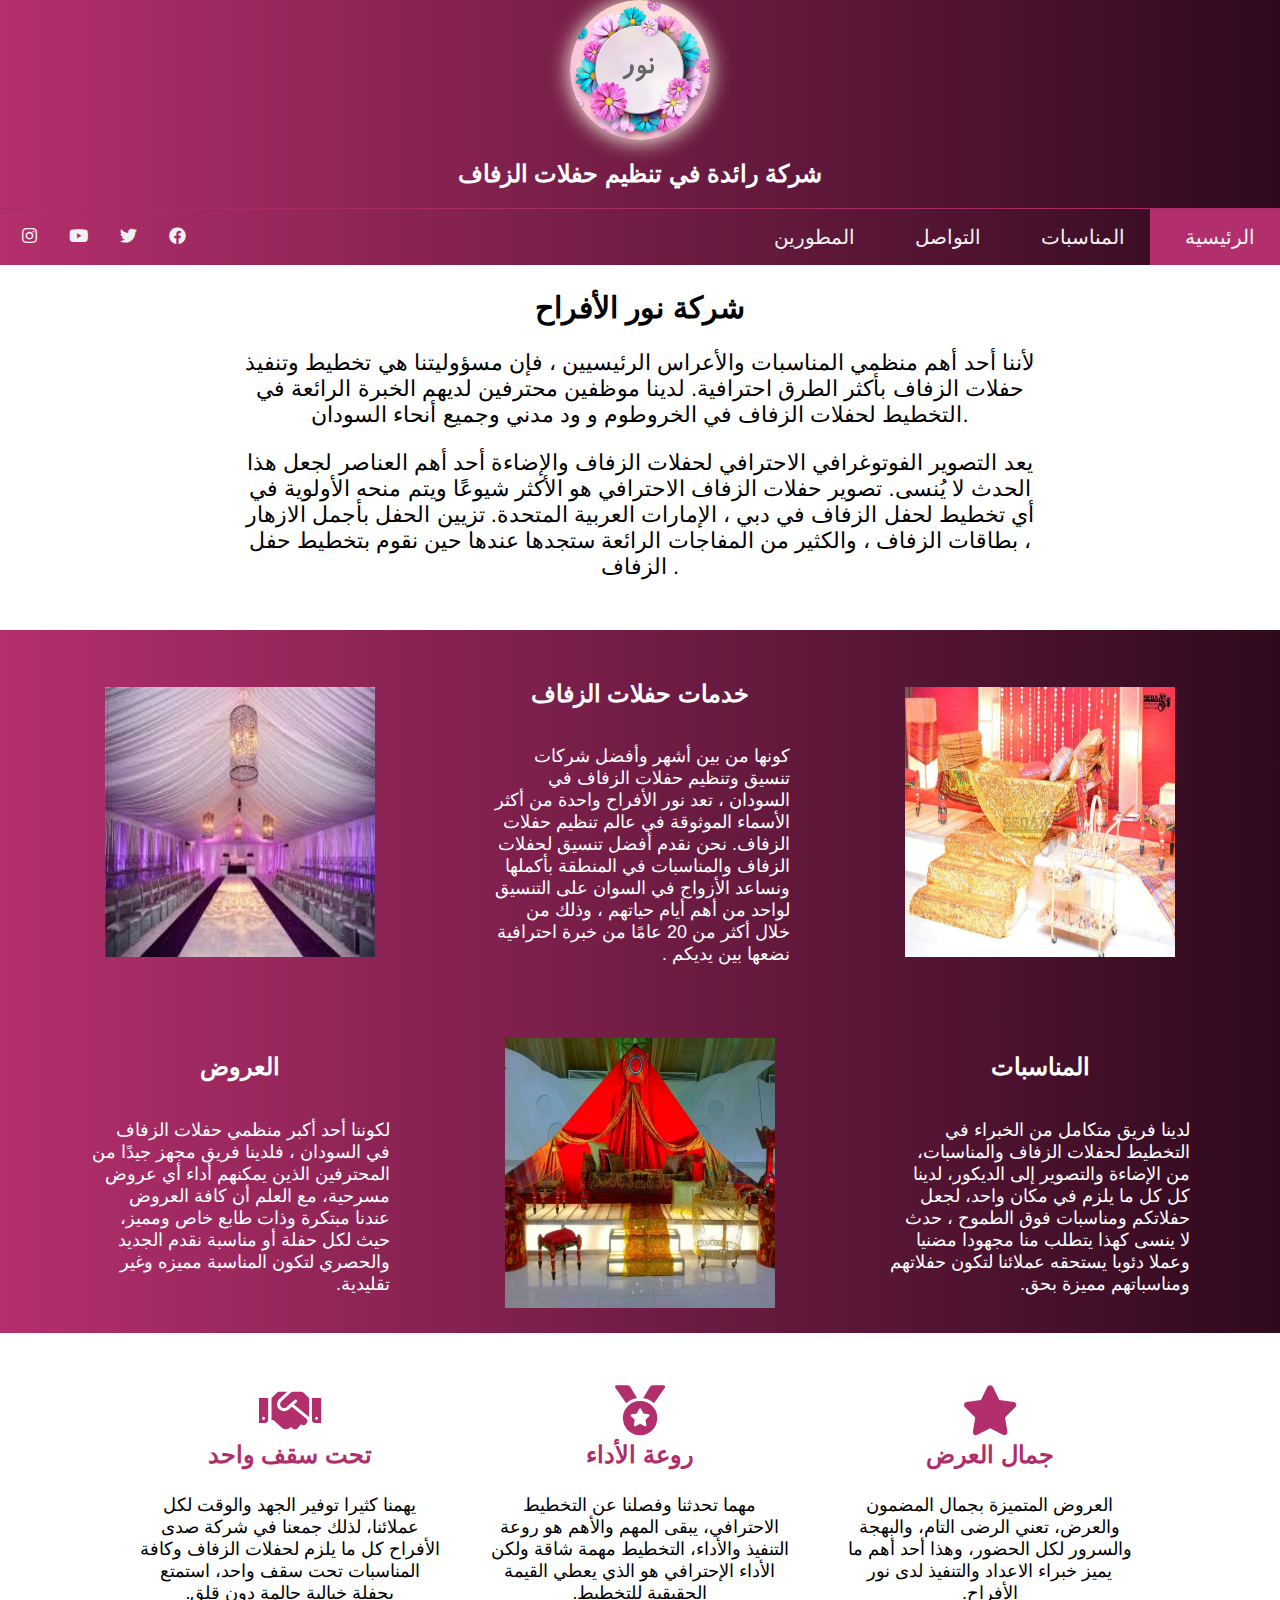
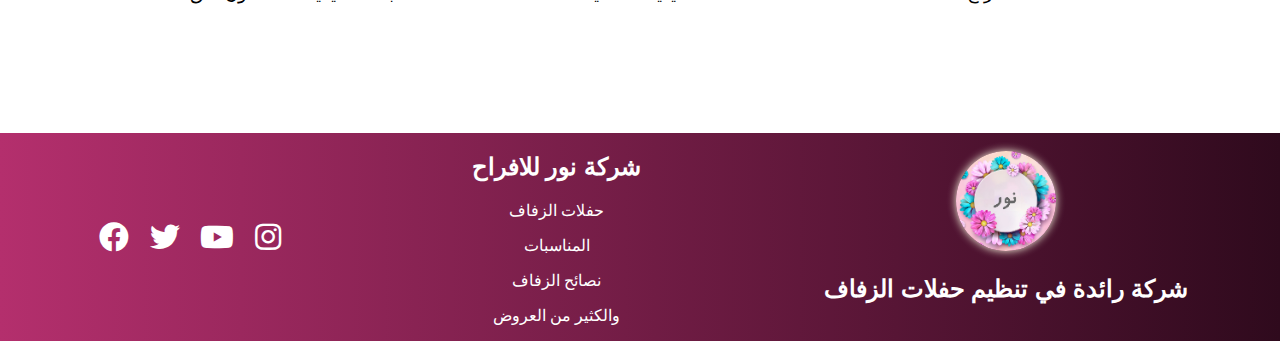
<file: index.html>
<!DOCTYPE html>
<html lang="ar">

<head>
    <meta charset="UTF-8">
    <meta http-equiv="X-UA-Compatible" content="IE=edge">
    <meta name="viewport" content="width=device-width, initial-scale=1.0">
    <title>الرئيسية</title>
    <link rel="stylesheet" href="style/all.css">
    <link rel="stylesheet" href="style/fontawesome.min.css">
    <link rel="stylesheet" href="style/style.css">
</head>

<body>


    <div class="header">
        <img src="images/logo.png" alt="">
        <h2>شركة رائدة في تنظيم حفلات الزفاف</h2>

        <div id="navbar">
            <div class="nav">
                <a class="active" href="index.html">الرئيسية</a>
                <a href="weddings.html">المناسبات</a>
                <a href="contact.html">التواصل</a>
                <a href="about.html">المطورين</a>
            </div>
            <div class="icon">
                <a href="#"><i class="fab fa-facebook"></i></a>
                <a href="#"><i class="fab fa-twitter"></i></a>
                <a href="#"><i class="fab fa-youtube"></i></a>
                <a href="#"><i class="fab fa-instagram"></i></a>
            </div>
        </div>
    </div>

    <!-- text one -->
    <center>
        <div class="text">
            <h2>
                شركة نور الأفراح
            </h2>
            <p>
                لأننا أحد أهم منظمي المناسبات والأعراس الرئيسيين ، فإن مسؤوليتنا هي تخطيط وتنفيذ حفلات الزفاف بأكثر
                الطرق
                احترافية. لدينا موظفين محترفين لديهم الخبرة الرائعة في التخطيط لحفلات الزفاف في الخروطوم و ود مدني وجميع
                أنحاء السودان.
            </p>
            <p>
                يعد التصوير الفوتوغرافي الاحترافي لحفلات الزفاف والإضاءة أحد أهم العناصر لجعل هذا الحدث لا يُنسى. تصوير
                حفلات الزفاف الاحترافي هو الأكثر شيوعًا ويتم منحه الأولوية في أي تخطيط لحفل الزفاف في دبي ، الإمارات
                العربية
                المتحدة.
                تزيين الحفل بأجمل الازهار ، بطاقات الزفاف ، والكثير من المفاجات الرائعة ستجدها عندها حين نقوم بتخطيط حفل
                الزفاف .
            </p>
        </div>
    </center>
    <!-- end text one -->

    <section class="home-sec">
        <div class="h-sec">
            <div class="d-sec">
                <img src="images/sec1.jpeg" alt="">
            </div>
            <div class="d-sec">
                <h2>خدمات حفلات الزفاف</h2>
                <p>كونها من بين أشهر وأفضل شركات تنسيق وتنظيم حفلات الزفاف في السودان ، تعد نور الأفراح واحدة من أكثر الأسماء الموثوقة في عالم تنظيم حفلات الزفاف.
                    نحن نقدم أفضل تنسيق لحفلات الزفاف والمناسبات في المنطقة بأكملها ونساعد الأزواج في السوان على التنسيق لواحد من أهم أيام حياتهم ، وذلك من خلال أكثر من 20 عامًا من خبرة احترافية نضعها بين يديكم .
                    </p>
            </div>
            <div class="d-sec">
                <img src="images/sec2.jpeg" alt="">
            </div>
        </div>
        <div class="h-sec">
            <div class="d-sec">
                <h2>العروض</h2>
                <p>لكوننا أحد أكبر منظمي حفلات الزفاف في السودان ، فلدينا فريق مجهز جيدًا من المحترفين الذين يمكنهم أداء أي عروض مسرحية، مع العلم أن كافة العروض عندنا مبتكرة وذات طابع خاص ومميز، حيث لكل حفلة أو مناسبة نقدم الجديد والحصري لتكون المناسبة مميزه وغير تقليدية.</p>
            </div>
            <div class="d-sec">
                <img src="images/sec3.jpeg" alt="">
            </div>
            <div class="d-sec">
                <h2>المناسبات</h2>
                <p>لدينا فريق متكامل من الخبراء في التخطيط لحفلات الزفاف والمناسبات، من الإضاءة والتصوير إلى الديكور، لدينا كل كل ما يلزم في مكان واحد، لجعل حفلاتكم ومناسبات فوق الطموح ، حدث لا ينسى كهذا يتطلب منا مجهودا مضنيا وعملا دئوبا يستحقه عملائنا لتكون حفلاتهم ومناسباتهم مميزة بحق.</p>
            </div>
        </div>
    </section>


    <div class="text2">
        <div class="text2-t">
            <a href="#"><i class="fas fa-handshake"></i></a>
            <h2>تحت سقف واحد</h2>
            <p>يهمنا كثيرا توفير الجهد والوقت لكل عملائنا، لذلك جمعنا في شركة صدى الأفراح كل ما يلزم لحفلات الزفاف وكافة المناسبات تحت سقف واحد، استمتع بحفلة خيالية حالمة دون قلق.</p>
        </div>
        <div class="text2-t">
            <a href="#"><i class="fas fa-medal"></i></a>
            <h2>روعة الأداء</h2>
            <p>مهما تحدثنا وفصلنا عن التخطيط الاحترافي، يبقى المهم والأهم هو روعة التنفيذ والأداء، التخطيط مهمة شاقة ولكن الأداء الإحترافي هو الذي يعطي القيمة الحقيقية للتخطيط.</p>
        </div>
        <div class="text2-t">
            <a href="#"><i class="fas fa-star"></i></a>
            <h2>
                جمال العرض</h2>
            <p>العروض المتميزة بجمال المضمون والعرض، تعني الرضى التام، والبهجة والسرور لكل الحضور، وهذا أحد أهم ما يميز خبراء الاعداد والتنفيذ لدى نور الأفراح.</p>
        </div>
    </div>
    <!-- start footer -->
    <div class="footer">
        <div class="footer1">
            <div class="icon">
                <a href="#"><i class="fab fa-facebook"></i></a>
                <a href="#"><i class="fab fa-twitter"></i></a>
                <a href="#"><i class="fab fa-youtube"></i></a>
                <a href="#"><i class="fab fa-instagram"></i></a>
            </div>
        </div>
        <div class="footer1">
            <h2> شركة نور للافراح</h2>
            <p>حفلات الزفاف</p>
            <p>المناسبات</p>
            <p>نصائح الزفاف</p>
            <p>والكثير من العروض</p>
        </div>
        <div class="footer1">
            <img src="images/logo.png" alt="">
            <h2>شركة رائدة في تنظيم حفلات الزفاف</h2>
        </div>
    </div>
    <!-- end footer -->
    <script src="style/script.js"></script>
</body>

</html>
</file>
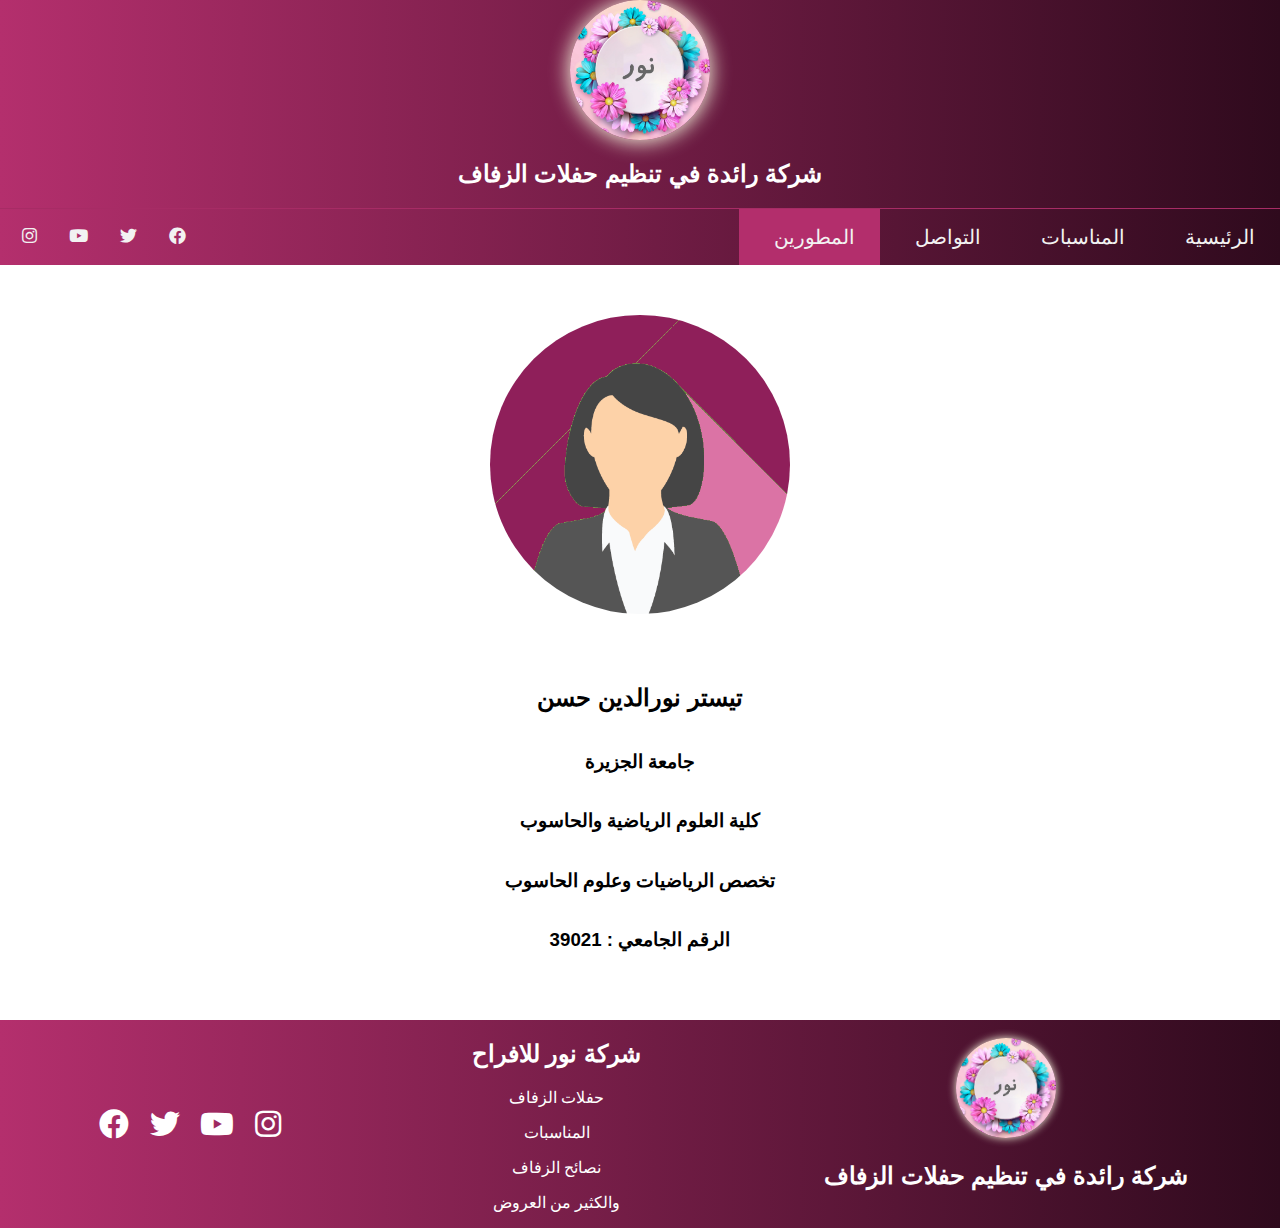
<file: about.html>
<!DOCTYPE html>
<html lang="ar">

<head>
    <meta charset="UTF-8">
    <meta http-equiv="X-UA-Compatible" content="IE=edge">
    <meta name="viewport" content="width=device-width, initial-scale=1.0">
    <title>المطورين</title>
    <link rel="stylesheet" href="style/all.css">
    <link rel="stylesheet" href="style/fontawesome.min.css">
    <link rel="stylesheet" href="style/style.css">
</head>

<body>


    <div class="header">
        <img src="images/logo.png" alt="">
        <h2>شركة رائدة في تنظيم حفلات الزفاف</h2>

        <div id="navbar">
            <div class="nav">
                <a href="index.html">الرئيسية</a>
                <a href="weddings.html">المناسبات</a>
                <a href="contact.html">التواصل</a>
                <a class="active"href="about.html">المطورين</a>
            </div>
            <div class="icon">
                <a href="#"><i class="fab fa-facebook"></i></a>
                <a href="#"><i class="fab fa-twitter"></i></a>
                <a href="#"><i class="fab fa-youtube"></i></a>
                <a href="#"><i class="fab fa-instagram"></i></a>
            </div>
        </div>
    </div>

    <div class="about">

        <img src="images/avatar.png" alt="">
        <div class="about-t">
            <h2>تيستر نورالدين حسن</h2>
            <h3>جامعة الجزيرة</h3>
            <h3>كلية العلوم الرياضية والحاسوب</h3>
            <h3>تخصص الرياضيات وعلوم الحاسوب</h3>
            <h3>الرقم الجامعي : 39021</h3>
        </div>
    </div>

    <!-- start footer -->
    <div class="footer">
        <div class="footer1">
            <div class="icon">
                <a href="#"><i class="fab fa-facebook"></i></a>
                <a href="#"><i class="fab fa-twitter"></i></a>
                <a href="#"><i class="fab fa-youtube"></i></a>
                <a href="#"><i class="fab fa-instagram"></i></a>
            </div>
        </div>
        <div class="footer1">
            <h2> شركة نور للافراح</h2>
            <p>حفلات الزفاف</p>
            <p>المناسبات</p>
            <p>نصائح الزفاف</p>
            <p>والكثير من العروض</p>
        </div>
        <div class="footer1">
            <img src="images/logo.png" alt="">
            <h2>شركة رائدة في تنظيم حفلات الزفاف</h2>
        </div>
    </div>
    <!-- end footer -->
    <script src="style/script.js"></script>
</body>

</html>
</file>
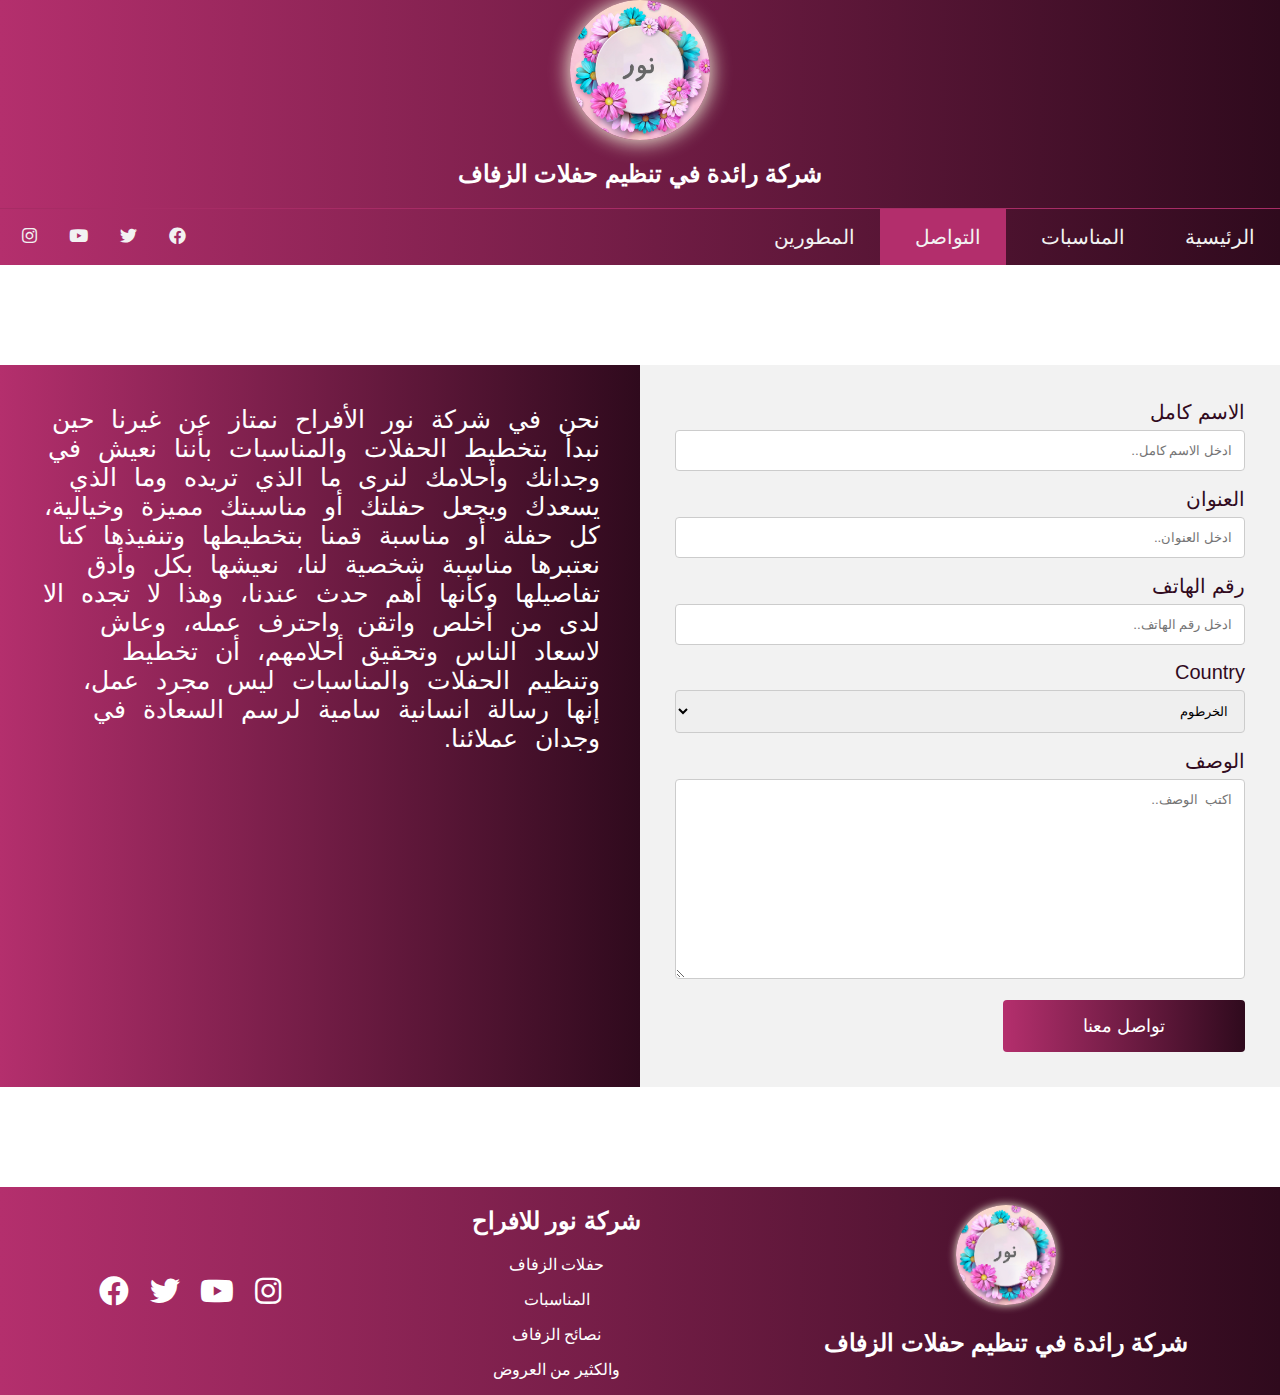
<file: contact.html>
<!DOCTYPE html>
<html lang="en">

<head>
    <meta charset="UTF-8">
    <meta http-equiv="X-UA-Compatible" content="IE=edge">
    <meta name="viewport" content="width=device-width, initial-scale=1.0">
    <title>التواصل</title>
    <link rel="stylesheet" href="style/all.css">
    <link rel="stylesheet" href="style/fontawesome.min.css">
    <link rel="stylesheet" href="style/style.css">
</head>

<body>

    <div class="header">
        <img src="images/logo.png" alt="">

        <h2>شركة رائدة في تنظيم حفلات الزفاف</h2>

        <div id="navbar">
            <div class="nav">
                <a href="index.html">الرئيسية</a>
                <a href="weddings.html">المناسبات</a>
                <a class="active" href="contact.html">التواصل</a>
                <a href="about.html">المطورين</a>
            </div>
            <div class="icon">
                <a href="#"><i class="fab fa-facebook"></i></a>
                <a href="#"><i class="fab fa-twitter"></i></a>
                <a href="#"><i class="fab fa-youtube"></i></a>
                <a href="#"><i class="fab fa-instagram"></i></a>
            </div>
        </div>
    </div>
    <!-- end header -->


    <div class="contact">
        <div class="sec1">
            <p>نحن في شركة نور الأفراح نمتاز عن غيرنا حين نبدأ بتخطيط الحفلات والمناسبات بأننا نعيش في وجدانك وأحلامك
                لنرى ما الذي تريده وما الذي يسعدك ويجعل حفلتك أو مناسبتك مميزة وخيالية، كل حفلة أو مناسبة قمنا بتخطيطها
                وتنفيذها كنا نعتبرها مناسبة شخصية لنا، نعيشها بكل وأدق تفاصيلها وكأنها أهم حدث عندنا، وهذا لا تجده الا
                لدى من أخلص واتقن واحترف عمله، وعاش لاسعاد الناس وتحقيق أحلامهم، أن تخطيط وتنظيم الحفلات والمناسبات ليس
                مجرد عمل، إنها رسالة انسانية سامية لرسم السعادة في وجدان عملائنا.</p>
        </div>

        <div class="sec2">
            <form action="action_page.php">

                <label for="fname">الاسم كامل</label>
                <input type="text" id="fname" name="firstname" placeholder="ادخل الاسم كامل..">

                <label for="lname">العنوان</label>
                <input type="text" id="lname" name="lastname" placeholder="ادخل العنوان..">

                <label for="lname">رقم الهاتف</label>
                <input type="text" id="lname" name="lastname" placeholder="ادخل رقم الهاتف..">

                <label for="country">Country</label>
                <select id="country" name="country">
                    <option value="australia">الخرطوم</option>
                    <option value="canada">ود مدني</option>
                    <option value="usa">ولاية اخري</option>
                </select>

                <label for="subject">الوصف</label>
                <textarea id="subject" name="subject" placeholder="اكتب  الوصف.." style="height:200px"></textarea>

                <button>تواصل معنا</button>

            </form>

        </div>

    </div>
    <!-- start footer -->

    <div class="footer">
        <div class="footer1">
            <div class="icon">
                <a href="#"><i class="fab fa-facebook"></i></a>
                <a href="#"><i class="fab fa-twitter"></i></a>
                <a href="#"><i class="fab fa-youtube"></i></a>
                <a href="#"><i class="fab fa-instagram"></i></a>
            </div>
        </div>
        <div class="footer1">
            <h2> شركة نور للافراح</h2>
            <p>حفلات الزفاف</p>
            <p>المناسبات</p>
            <p>نصائح الزفاف</p>
            <p>والكثير من العروض</p>
        </div>
        <div class="footer1">
            <img src="images/logo.png" alt="">
            <h2>شركة رائدة في تنظيم حفلات الزفاف</h2>
        </div>
    </div>
    <!-- end footer -->
    <script src="style/script.js"></script>
</body>

</html>
</file>
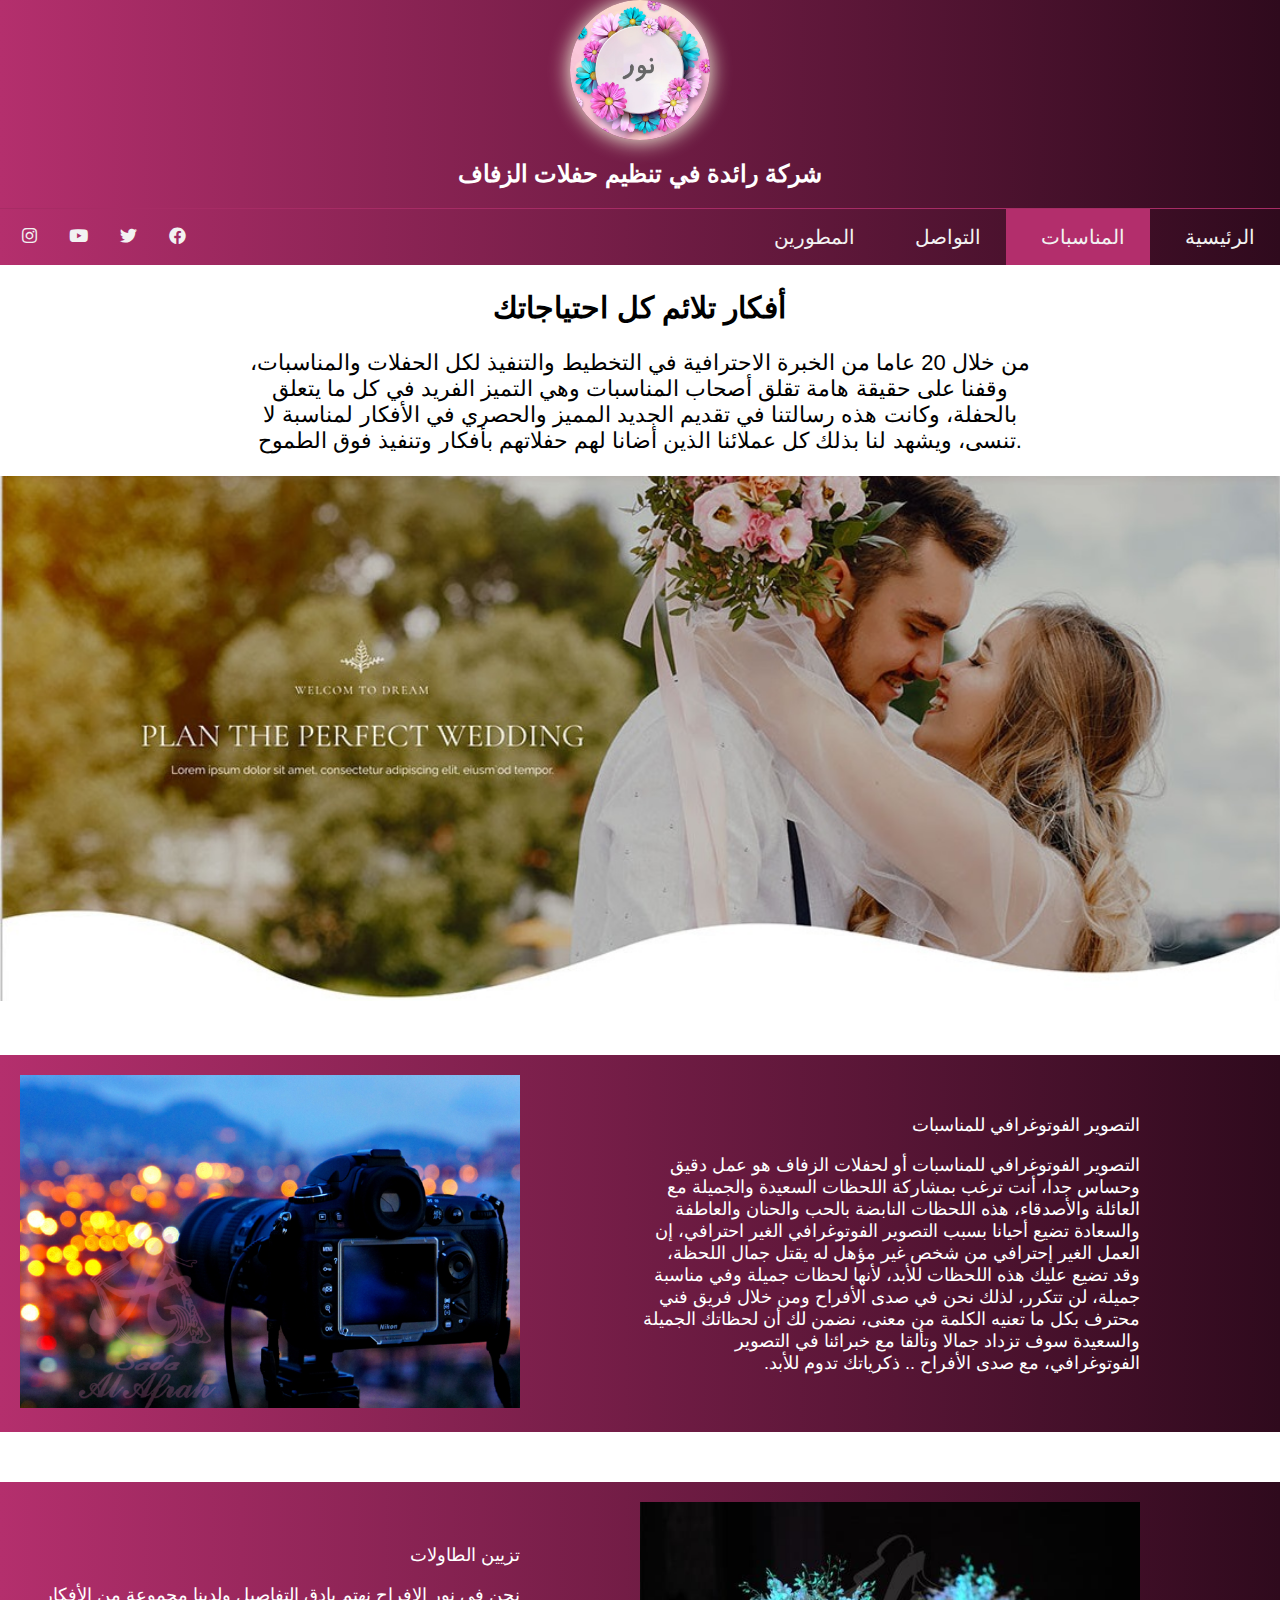
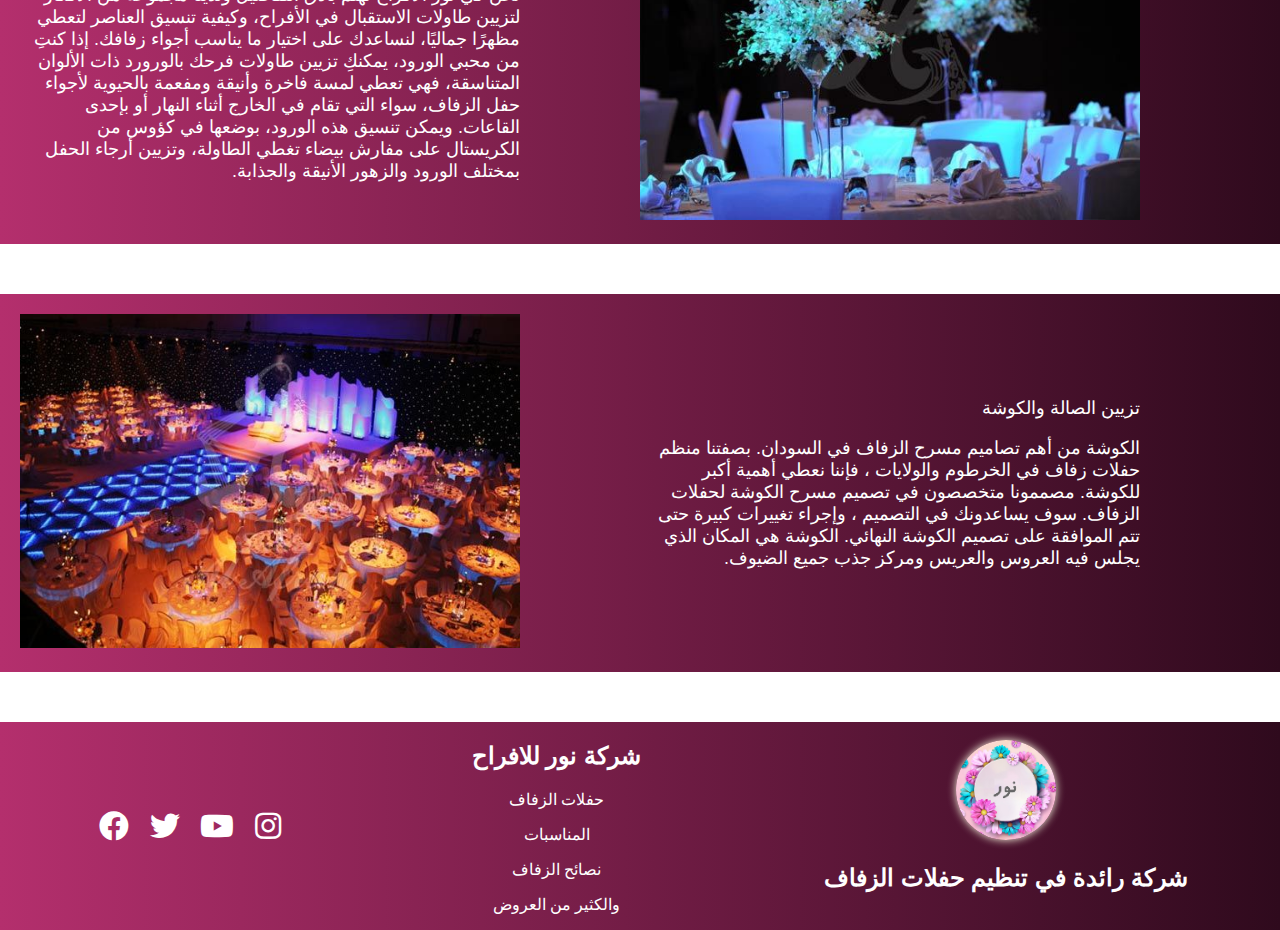
<file: weddings.html>
<!DOCTYPE html>
<html lang="ar">

<head>
    <meta charset="UTF-8">
    <meta http-equiv="X-UA-Compatible" content="IE=edge">
    <meta name="viewport" content="width=device-width, initial-scale=1.0">
    <title>المناسبات</title>
    <link rel="stylesheet" href="style/all.css">
    <link rel="stylesheet" href="style/fontawesome.min.css">
    <link rel="stylesheet" href="style/style.css">
</head>

<body>


    <div class="header">
        <img src="images/logo.png" alt="">
        <h2>شركة رائدة في تنظيم حفلات الزفاف</h2>

        <div id="navbar">
            <div class="nav">
                <a href="index.html">الرئيسية</a>
                <a class="active" href="weddings.html">المناسبات</a>
                <a href="contact.html">التواصل</a>
                <a href="about.html">المطورين</a>
            </div>
            <div class="icon">
                <a href="#"><i class="fab fa-facebook"></i></a>
                <a href="#"><i class="fab fa-twitter"></i></a>
                <a href="#"><i class="fab fa-youtube"></i></a>
                <a href="#"><i class="fab fa-instagram"></i></a>
            </div>
        </div>
    </div>


    <!-- text one -->
    <center>
        <div class="text">
            <h2>
                أفكار تلائم كل احتياجاتك
            </h2>
            <p>
                من خلال 20 عاما من الخبرة الاحترافية في التخطيط والتنفيذ لكل الحفلات والمناسبات، وقفنا على حقيقة هامة
                تقلق أصحاب المناسبات وهي التميز الفريد في كل ما يتعلق بالحفلة، وكانت هذه رسالتنا في تقديم الجديد المميز
                والحصري في الأفكار لمناسبة لا تنسى، ويشهد لنا بذلك كل عملائنا الذين أضانا لهم حفلاتهم بأفكار وتنفيذ فوق
                الطموح.
            </p>
        </div>
    </center>
    <!-- end text one -->
    <!-- img -->
    <div class="wend"><img src="images/wedding.jpg" alt=""></div>
    <!-- end img -->

    <!-- start text1 -->
    <div class="container">
        <div class="image">
            <img class="img" src="images/camera.jpg" alt="">
        </div>
        <div class="text">
            <p>التصوير الفوتوغرافي للمناسبات</p>
            <p>
                التصوير الفوتوغرافي للمناسبات أو لحفلات الزفاف هو عمل دقيق وحساس جدا، أنت ترغب بمشاركة اللحظات السعيدة
                والجميلة مع العائلة والأصدقاء، هذه اللحظات النابضة بالحب والحنان والعاطفة والسعادة تضيع أحيانا بسبب
                التصوير الفوتوغرافي الغير احترافي، إن العمل الغير إحترافي من شخص غير مؤهل له يقتل جمال اللحظة، وقد تضيع
                عليك هذه اللحظات للأبد، لأنها لحظات جميلة وفي مناسبة جميلة، لن تتكرر، لذلك نحن في صدى الأفراح ومن خلال
                فريق فني محترف بكل ما تعنيه الكلمة من معنى، نضمن لك أن لحظاتك الجميلة والسعيدة سوف تزداد جمالا وتألقا مع
                خبرائنا في التصوير الفوتوغرافي، مع صدى الأفراح .. ذكرياتك تدوم للأبد.
            </p>
        </div>
    </div>

    <!-- end text1 -->

    <!--start text2  -->
    <div class="container">

        <div class="text">
            <p>تزيين الطاولات</p>
            <p>نحن في نور الافراح نهتم بادق التفاصيل ولدينا مجموعة من الأفكار لتزيين طاولات الاستقبال في الأفراح، وكيفية
                تنسيق العناصر لتعطي مظهرًا جماليًا، لنساعدك على اختيار ما يناسب أجواء زفافك. إذا كنتِ من محبي الورود،
                يمكنكِ تزيين طاولات فرحك بالورورد ذات الألوان المتناسقة، فهي تعطي لمسة فاخرة وأنيقة ومفعمة بالحيوية
                لأجواء حفل الزفاف، سواء التي تقام في الخارج أثناء النهار أو بإحدى القاعات. ويمكن تنسيق هذه الورود،
                بوضعها في كؤوس من الكريستال على مفارش بيضاء تغطي الطاولة، وتزيين أرجاء الحفل بمختلف الورود والزهور
                الأنيقة والجذابة.</p>
        </div>
        <div class="image">
            <img class="img" src="images/Floral.jpg" alt="">
        </div>
    </div>
    <!--end text2  -->
    <!-- start text3 -->
    <div class="container">
        <div class="image">
            <img class="img" src="images/Lighting.jpg" alt="">
        </div>
        <div class="text">
            <p>تزيين الصالة والكوشة</p>
            <p>
                الكوشة من أهم تصاميم مسرح الزفاف في السودان. بصفتنا منظم حفلات زفاف في الخرطوم والولايات ، فإننا نعطي
                أهمية أكبر للكوشة. مصممونا متخصصون في تصميم مسرح الكوشة لحفلات الزفاف. سوف يساعدونك في التصميم ، وإجراء
                تغييرات كبيرة حتى تتم الموافقة على تصميم الكوشة النهائي. الكوشة هي المكان الذي يجلس فيه العروس والعريس
                ومركز جذب جميع الضيوف.
            </p>
        </div>
    </div>

    <!-- end text3 -->

    <!-- start footer -->
    <div class="footer">
        <div class="footer1">
            <div class="icon">
                <a href="#"><i class="fab fa-facebook"></i></a>
                <a href="#"><i class="fab fa-twitter"></i></a>
                <a href="#"><i class="fab fa-youtube"></i></a>
                <a href="#"><i class="fab fa-instagram"></i></a>
            </div>
        </div>
        <div class="footer1">
            <h2> شركة نور للافراح</h2>
            <p>حفلات الزفاف</p>
            <p>المناسبات</p>
            <p>نصائح الزفاف</p>
            <p>والكثير من العروض</p>
        </div>
        <div class="footer1">
            <img src="images/logo.png" alt="">
            <h2>شركة رائدة في تنظيم حفلات الزفاف</h2>
        </div>
    </div>
    <!-- end footer -->
    <script src="style/script.js"></script>
</body>

</html>
</file>
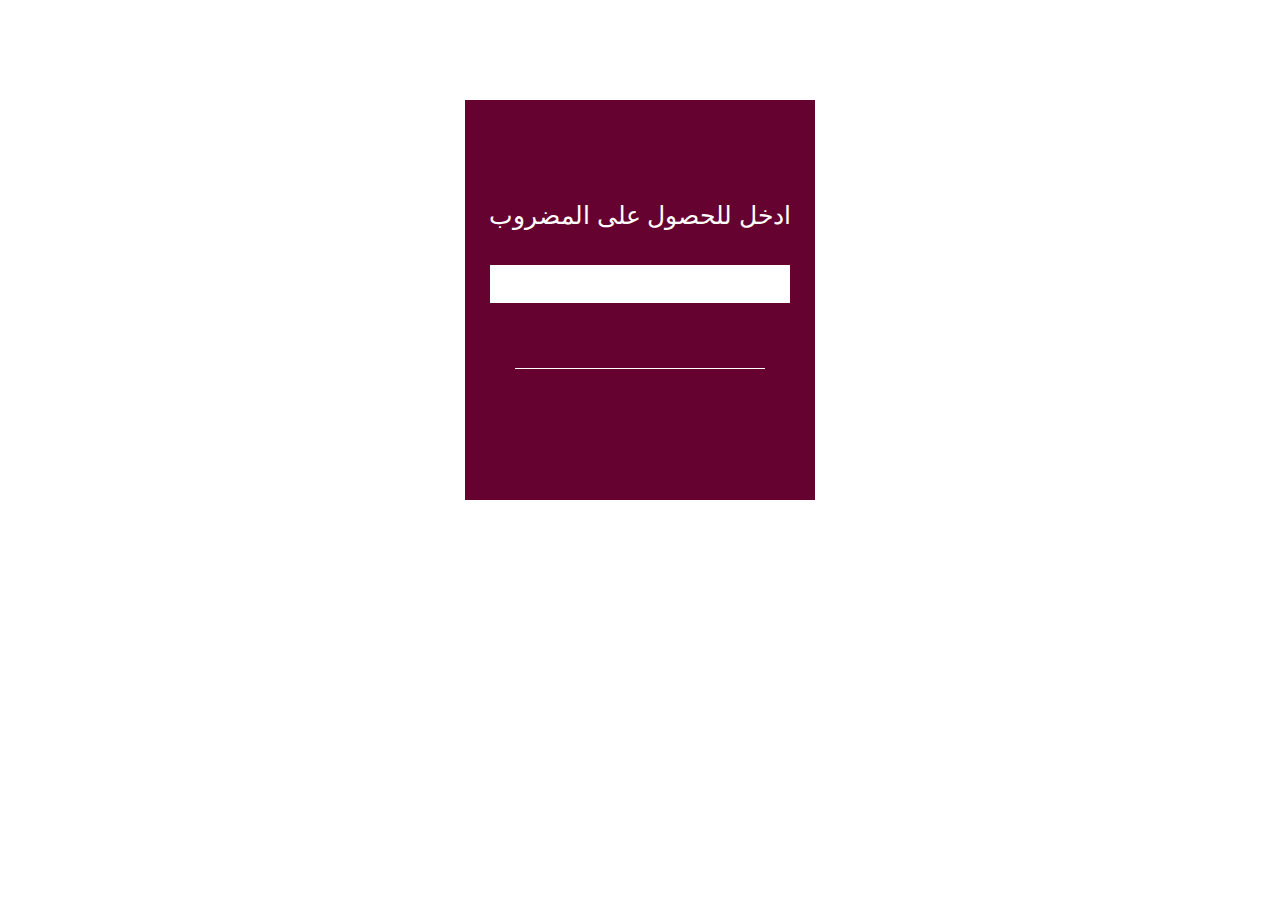
<file: fac/fact.html>
<!DOCTYPE html>
<html lang="en">

<head>
    <meta charset="UTF-8">
    <meta http-equiv="X-UA-Compatible" content="IE=edge">
    <meta name="viewport" content="width=device-width, initial-scale=1.0">
    <title>factorina</title>
    <link rel="stylesheet" href="style.css">
</head>

<body>
    <center>
        <form class="for">
            <label for="">ادخل للحصول على المضروب </label>
            <input type="number" id="inpt" oninput="fact()" min="0">
            <div id="result"></div>
        </form>
    </center>

    <script src="script.js"></script>
</body>
</body>

</html>
</file>
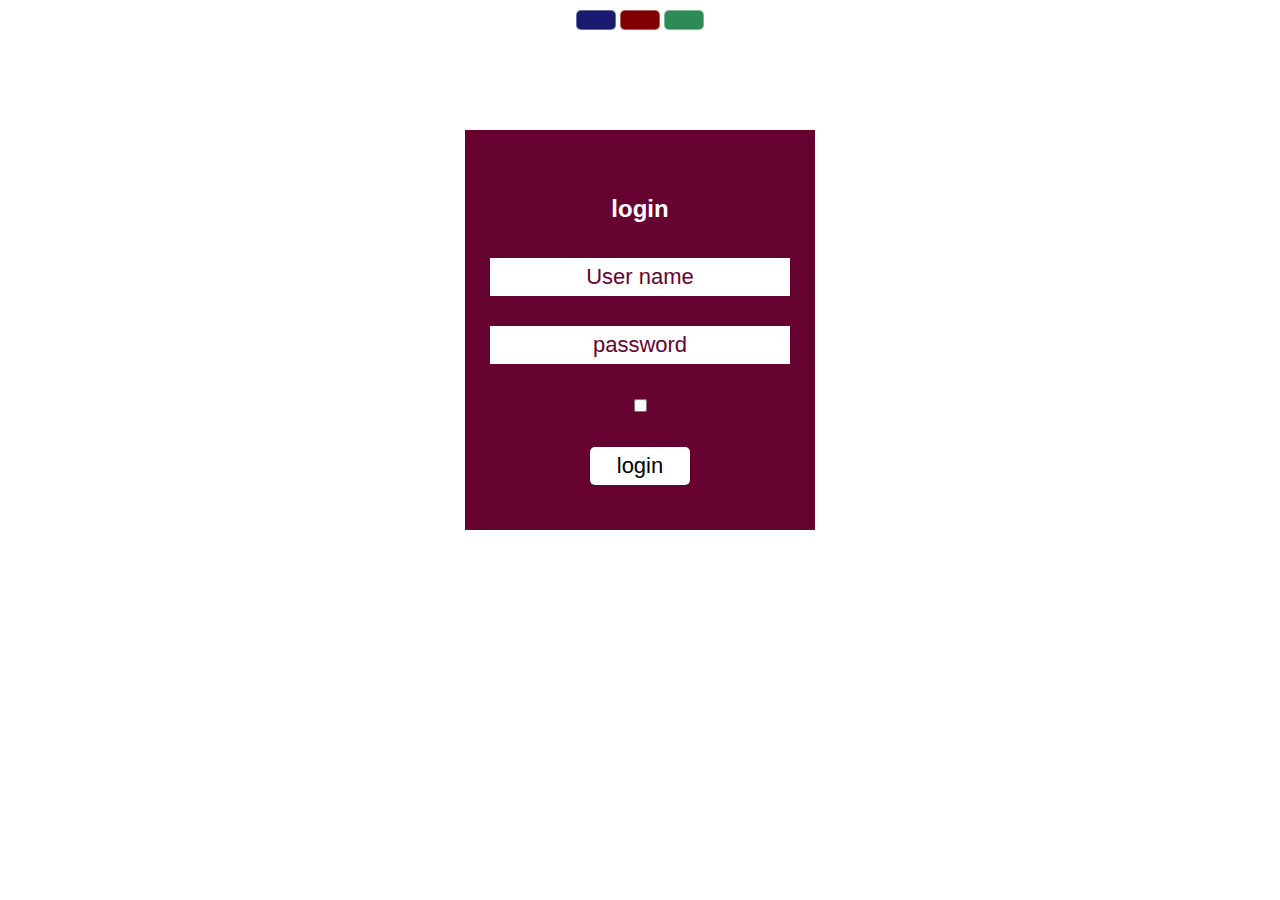
<file: fac/hw3.html>
<!DOCTYPE html>
<html lang="en">

<head>
    <meta charset="UTF-8">
    <meta http-equiv="X-UA-Compatible" content="IE=edge">
    <meta name="viewport" content="width=device-width, initial-scale=1.0">
    <link rel="stylesheet" href="style.css">
    <title>login</title>
</head>

<body> 
    <center>
        <button class="colr1" onclick="c1('midnightblue')"></button>
        <button class="colr2" onclick="c1('maroon')"></button>
        <button class="colr3" onclick="c1('seagreen')"></button>
</center>
    <center>
        <form action="fact.html">
            <h2>login</h2>
            <input type="text" name="user" id="user" placeholder="User name" required>
            <input type="password" name="" id="" placeholder="password" required>
            <center><input class="check" type="checkbox" id="checkbox" name="" placeholder="I'm agree!" required></center>
     <center>    <button class="btn" onclick="Bt()">login</button></center> 
        </form>

       
    </center>
<script src="script.js"></script>
</body>

</html>
</file>
<file: style/style.css>
body {
    margin: 0;
    padding: 0;
    box-sizing: border-box;
    font-family: "Lato", sans-serif;
}

.header {
    display: flex;
    flex-direction: column;
    align-content: center;
    align-items: center;
    background-image: linear-gradient(-90deg, #2f0a1d, #b42f6d);
}

.header img {
    width: 140px;
    height: 140px;
    border-radius: 50%;
    box-shadow: 0px 1px 20px 1px beige;
}

.header h2 {
    color: white;
}

#navbar {
    overflow: hidden;
    background-image: linear-gradient(-90deg, #2f0a1d, #b42f6d);
    direction: rtl;
    display: flex;
    width: 100%;
    border-top: 1px solid #a72c65;
    flex-direction: row;
    align-items: center;
    justify-content: space-between;
}

#navbar .nav {
    display: flex;
}

#navbar .icon {
    display: flex;
}

#navbar .icon a {
    font-size: 17px;
    padding: 10px;
    margin-left: 12px;
}

#navbar a {
    display: block;
    color: #f2f2f2;
    text-align: center;
    padding: 16px 25px 16px 35px;
    text-decoration: none;
    font-size: 20px;
}

#navbar a:hover {
    color: #f2f2f2;
    background-color: #b32e6c;
}

#navbar a.active {
    background-color: #b32e6c;
}

.sticky {
    position: fixed;
    top: 0;
    width: 100%;
}

.sticky+.content {
    padding-top: 60px;
}


/* end header */
/* start footer */

.footer {
    left: 0;
    bottom: 0;
    width: 100%;
    background-image: linear-gradient(-90deg, #2f0a1d, #b42f6d);
    color: white;
    text-align: center;
    display: flex;
    flex-direction: row;
    justify-content: space-around;
    align-items: center;
    align-content: center;
}

.footer .footer1 .icon i {
    color: white;
    font-size: 30px;
    padding: 8px;
}

.footer .footer1 .icon i.fab:hover {
    border-radius: 50%;
    background-image: linear-gradient(-90deg, #2f0a1d, #b42f6d);
}

.footer .footer1 img {
    width: 100px;
    height: 100px;
    border-radius: 50%;
    box-shadow: 0px 0px 8px 0px beige;
}

/* end footer */
/********************** home ********************/

.text {
    width: 800px;
}

.text h2 {
    font-size: 30px;
}

.text p {
    font-size: 22px;
}

.home-sec {
    display: flex;
    flex-direction: column;
    align-items: center;
    justify-content: center;
    align-content: center;
    margin: 50px 0 50px;
    background-image: linear-gradient(-90deg, #2f0a1d, #b42f6d);
}

.home-sec .h-sec {
    display: flex;
    flex-direction: row;
    justify-content: space-between;
    align-items: center;
    margin: 20px;
}

.home-sec .h-sec .d-sec {
    display: flex;
    width: 400px;
    margin-top: 10px;
    flex-direction: column;
    align-content: center;
    align-items: center;
}

.home-sec .h-sec .d-sec img {
    width: 270px;
    height: 270px;
}

.home-sec .h-sec .d-sec h2 {
    color: white;
}

.home-sec .h-sec .d-sec p {
    width: 300px;
    direction: rtl;
    color: white;
    font-size: 18px;
}

.text2 {
    display: flex;
    align-items: center;
    flex-direction: row;
    align-content: center;
    justify-content: center;
}

.text2 .text2-t {
    text-align: center;
    width: 350px;
    height: 350px;
}

.text2 .text2-t a {
    color: #b32e6c;
    font-size: 50px;
}

.text2 .text2-t h2 {
    color: #af2e6a;
    margin: 0;
}

.text2 .text2-t p {
    padding: 25px;
    font-size: 18px;
    direction: rtl;
    margin: 0;
}

/********************** wedding ********************/
.wend img {
    width: 100%;
}

.container {
    display: flex;
    flex-direction: row;
    background-image: linear-gradient(-90deg, #2f0a1d, #b42f6d);
    justify-content: space-between;
    align-items: center;
    margin-top: 50px;
    margin-bottom: 50px;
    padding: 20px;
}

.container .image {
    width: 50%;
}
.container .image .img{
    width: 500px;
    height: auto;
}
.container .text {
    width: 50%;
}
.container .text p{
    width: 500px;
    direction: rtl;
    color: white;
    font-size: 18px;
}
/********************** contact us ********************/
.contact {
    background-color: #f2f2f2;
    display: flex;
    flex-direction: row;
    align-content: center;
    margin: 100px 0 100px 0;
}

.contact .sec1 {
    width: 50%;
    background-image: linear-gradient(-90deg, #2f0a1d, #b42f6d);
}

.contact .sec1 p {
    color: white;
    margin: 40px;
    font-size: 25px;
    direction: rtl;
    word-spacing: 10px;
}

.contact .sec2 {
    color: #310b1e;
    font-size: 20px;
    width: 50%;
}

form {
    padding: 35px;
    direction: rtl;
}

input[type=text],
select,
textarea {
    width: 100%;
    padding: 12px;
    border: 1px solid #ccc;
    border-radius: 4px;
    box-sizing: border-box;
    margin-top: 6px;
    margin-bottom: 16px;
    resize: vertical;
    font-family: "Lato", sans-serif;
}

form button {
    background-image: linear-gradient(-90deg, #2f0a1d, #b42f6d);
    color: white;
    font-size: 18px;
    padding: 15px 80px;
    border: none;
    border-radius: 4px;
    cursor: pointer;
}

form button:hover {
    background-color: #b32e6c;
}

/********************** about  ********************/
.about{
    display: flex;
    flex-direction: column;
    align-items: center;
    justify-content: center;
    align-content: center;
    margin: 50px 0 50px 0;
}
.about img{
    width: 300px;
    border-radius: 50%;
}

.about .about-t{
    display: flex;
    flex-direction: column;
    align-content: center;
    align-items: center;
    justify-content: center;
    margin-top: 50px;
}
</file>
<file: fac/style.css>
body {
    margin: 0;
    padding: 0;
    font-family: sans-serif;
}

form {
    margin-top: 100px;
    width: 350px;
    height: 400px;
    background-color: #66022f;
    display: flex;
    /* align-items: center; */
    justify-content: center;
    flex-direction: column;
    /* align-content: center; */
    /* border: 1px solid #fff; */
    /* border-radius: 15px;*/
}

form h2 {
    color: #fff;

}

input {
    /* background-color: #000; */
    border: #ffffff5c 1px solid;
    font-size: 22px;
    margin: 15px 25px 15px 25px;
    padding: 5px 30px 5px 30px;
    /* border-radius: 5px; */
    color: #66022f;
}

input::placeholder {
    display: flex;
    text-align: center;
    align-items: center;
    color:  #66022f;
}

input[type="checkbox"] {
    font-size: large;
}

.check {
    height: 23px;
}

.btn {
    background-color: #fff;
    border: #ffffff5c 1px solid;
    font-size: 22px;
    margin-top: 15px;
    padding: 5px 16px 5px 16px;
    border-radius: 5px;
    width: 100px;
}

.colr1 {
    background-color: midnightblue;
    border: #ffffff5c 1px solid;
    font-size: 18px;
    margin-top: 10px;
    padding: 5px 8px 5px 8px;
    border-radius: 5px;
    width: 40px;
    height: 20px;
}

.colr2 {
    background-color: maroon;
    border: #ffffff5c 1px solid;
    font-size: 18px;
    margin-top: 10px;
    padding: 5px 8px 5px 8px;
    border-radius: 5px;
    width: 40px;
    height: 20px;
}

.colr3 {
    background-color: seagreen;
    border: #ffffff5c 1px solid;
    font-size: 18px;
    margin-top: 10px;
    padding: 5px 8px 5px 8px;
    border-radius: 5px;
    width: 40px;
    height: 20px;
}

--------------------- 
label {
    font-size: 25px;
    margin: 20px;
    color: #FFF;
}label {
    cursor: default;
    font-size: 25px;
    margin: 20px;
    color: #FFF;
}

div#result {
    margin: 50px;
    font-size: 25px;
    color:white;
    border-bottom: 1px solid;
}
</file>
